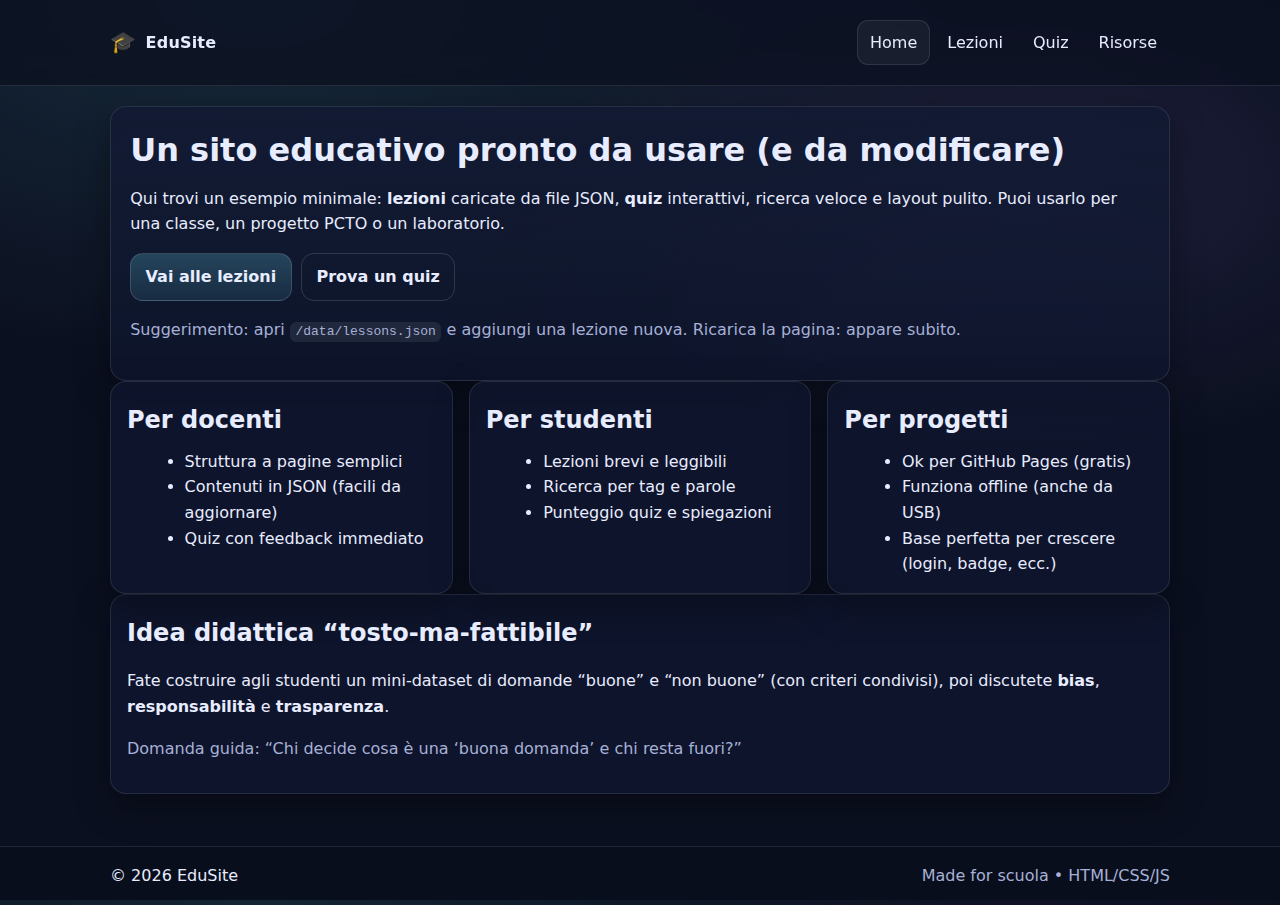
<file: index.html>
<!doctype html>
<html lang="it">
<head>
  <meta charset="utf-8" />
  <meta name="viewport" content="width=device-width,initial-scale=1" />
  <title>EduSite — mini piattaforma educativa</title>
  <meta name="description" content="Sito educativo leggero con lezioni, risorse e quiz. Perfetto per scuola e laboratori." />
  <link rel="stylesheet" href="./assets/styles.css" />
</head>
<body>
  <a class="skip-link" href="#main">Vai al contenuto</a>

  <header class="topbar">
    <div class="container topbar__inner">
      <div class="brand">
        <span class="brand__logo" aria-hidden="true">🎓</span>
        <span class="brand__name">EduSite</span>
      </div>

      <nav class="nav" aria-label="Navigazione principale">
        <a href="./index.html" class="nav__link is-active">Home</a>
        <a href="./lessons.html" class="nav__link">Lezioni</a>
        <a href="./quiz.html" class="nav__link">Quiz</a>
        <a href="./resources.html" class="nav__link">Risorse</a>
      </nav>
    </div>
  </header>

  <main id="main" class="container">
    <section class="hero">
      <h1>Un sito educativo pronto da usare (e da modificare)</h1>
      <p>
        Qui trovi un esempio minimale: <strong>lezioni</strong> caricate da file JSON, <strong>quiz</strong> interattivi,
        ricerca veloce e layout pulito. Puoi usarlo per una classe, un progetto PCTO o un laboratorio.
      </p>
      <div class="hero__cta">
        <a class="btn" href="./lessons.html">Vai alle lezioni</a>
        <a class="btn btn--ghost" href="./quiz.html">Prova un quiz</a>
      </div>
      <p class="muted">
        Suggerimento: apri <code>/data/lessons.json</code> e aggiungi una lezione nuova. Ricarica la pagina: appare subito.
      </p>
    </section>

    <section class="grid">
      <article class="card">
        <h2>Per docenti</h2>
        <ul>
          <li>Struttura a pagine semplici</li>
          <li>Contenuti in JSON (facili da aggiornare)</li>
          <li>Quiz con feedback immediato</li>
        </ul>
      </article>

      <article class="card">
        <h2>Per studenti</h2>
        <ul>
          <li>Lezioni brevi e leggibili</li>
          <li>Ricerca per tag e parole</li>
          <li>Punteggio quiz e spiegazioni</li>
        </ul>
      </article>

      <article class="card">
        <h2>Per progetti</h2>
        <ul>
          <li>Ok per GitHub Pages (gratis)</li>
          <li>Funziona offline (anche da USB)</li>
          <li>Base perfetta per crescere (login, badge, ecc.)</li>
        </ul>
      </article>
    </section>

    <section class="card">
      <h2>Idea didattica “tosto-ma-fattibile”</h2>
      <p>
        Fate costruire agli studenti un mini-dataset di domande “buone” e “non buone” (con criteri condivisi),
        poi discutete <strong>bias</strong>, <strong>responsabilità</strong> e <strong>trasparenza</strong>.
      </p>
      <p class="muted">Domanda guida: “Chi decide cosa è una ‘buona domanda’ e chi resta fuori?”</p>
    </section>
  </main>

  <footer class="footer">
    <div class="container footer__inner">
      <span>© <span id="year"></span> EduSite</span>
      <span class="muted">Made for scuola • HTML/CSS/JS</span>
    </div>
  </footer>

  <script src="./assets/app.js" defer></script>
</body>
</html>
</file>
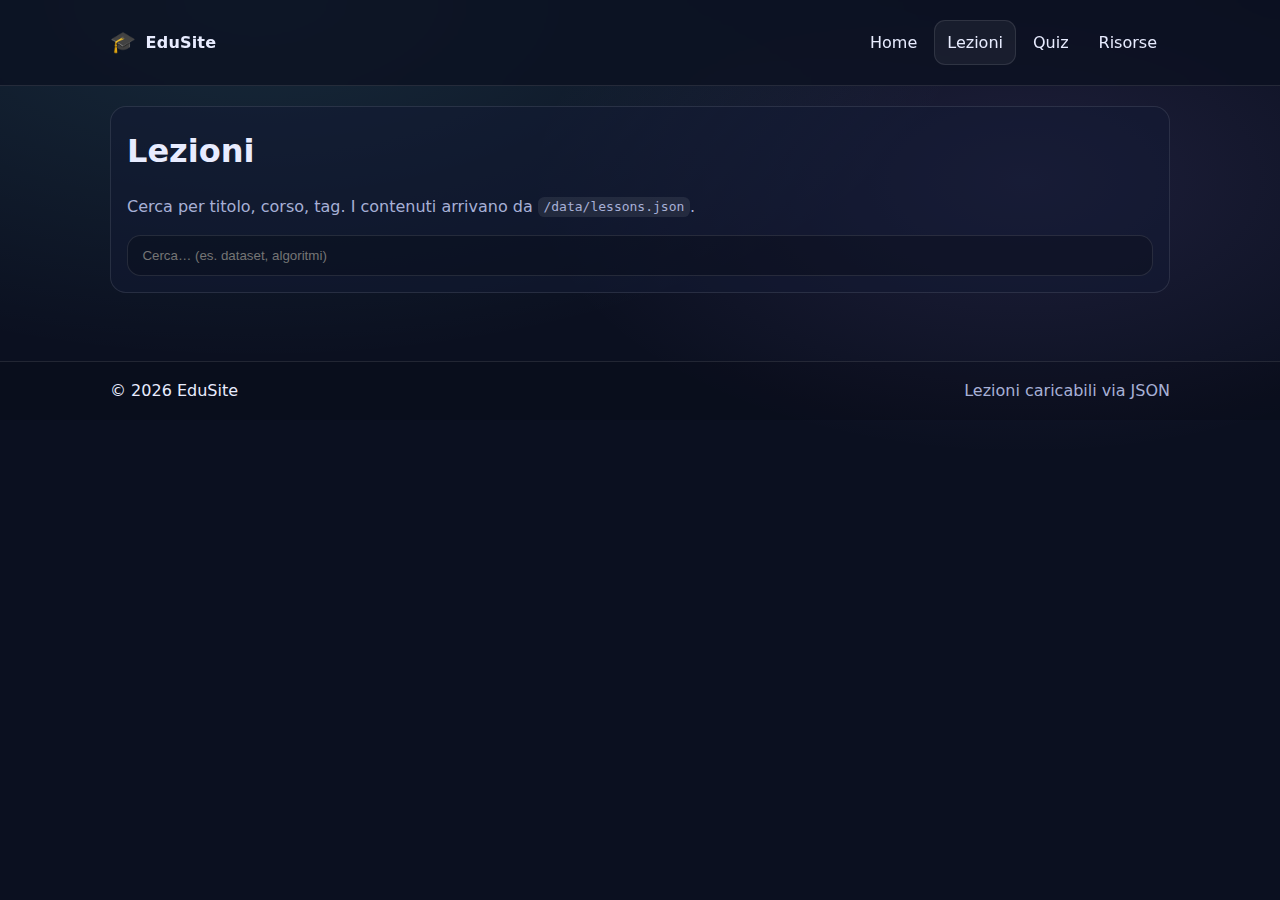
<file: lessons.html>
<!doctype html>
<html lang="it">
<head>
  <meta charset="utf-8" />
  <meta name="viewport" content="width=device-width,initial-scale=1" />
  <title>EduSite — Lezioni</title>
  <link rel="stylesheet" href="./assets/styles.css" />
</head>
<body>
  <a class="skip-link" href="#main">Vai al contenuto</a>

  <header class="topbar">
    <div class="container topbar__inner">
      <div class="brand">
        <span class="brand__logo" aria-hidden="true">🎓</span>
        <span class="brand__name">EduSite</span>
      </div>

      <nav class="nav" aria-label="Navigazione principale">
        <a href="./index.html" class="nav__link">Home</a>
        <a href="./lessons.html" class="nav__link is-active">Lezioni</a>
        <a href="./quiz.html" class="nav__link">Quiz</a>
        <a href="./resources.html" class="nav__link">Risorse</a>
      </nav>
    </div>
  </header>

  <main id="main" class="container stack">
    <header class="pagehead">
      <h1>Lezioni</h1>
      <p class="muted">Cerca per titolo, corso, tag. I contenuti arrivano da <code>/data/lessons.json</code>.</p>
      <label class="search">
        <span class="sr-only">Cerca lezioni</span>
        <input id="lessonSearch" type="search" placeholder="Cerca… (es. dataset, algoritmi)" autocomplete="off" />
      </label>
    </header>

    <section id="lessonList" class="grid" aria-live="polite"></section>

    <section id="lessonView" class="card" hidden>
      <button class="btn btn--ghost" id="backToList">← Torna all’elenco</button>
      <div id="lessonContent"></div>
      <div class="card__actions">
        <a class="btn" id="goQuiz" href="./quiz.html">Vai al quiz collegato</a>
      </div>
    </section>
  </main>

  <footer class="footer">
    <div class="container footer__inner">
      <span>© <span id="year"></span> EduSite</span>
      <span class="muted">Lezioni caricabili via JSON</span>
    </div>
  </footer>

  <script src="./assets/app.js" defer></script>
</body>
</html>
</file>
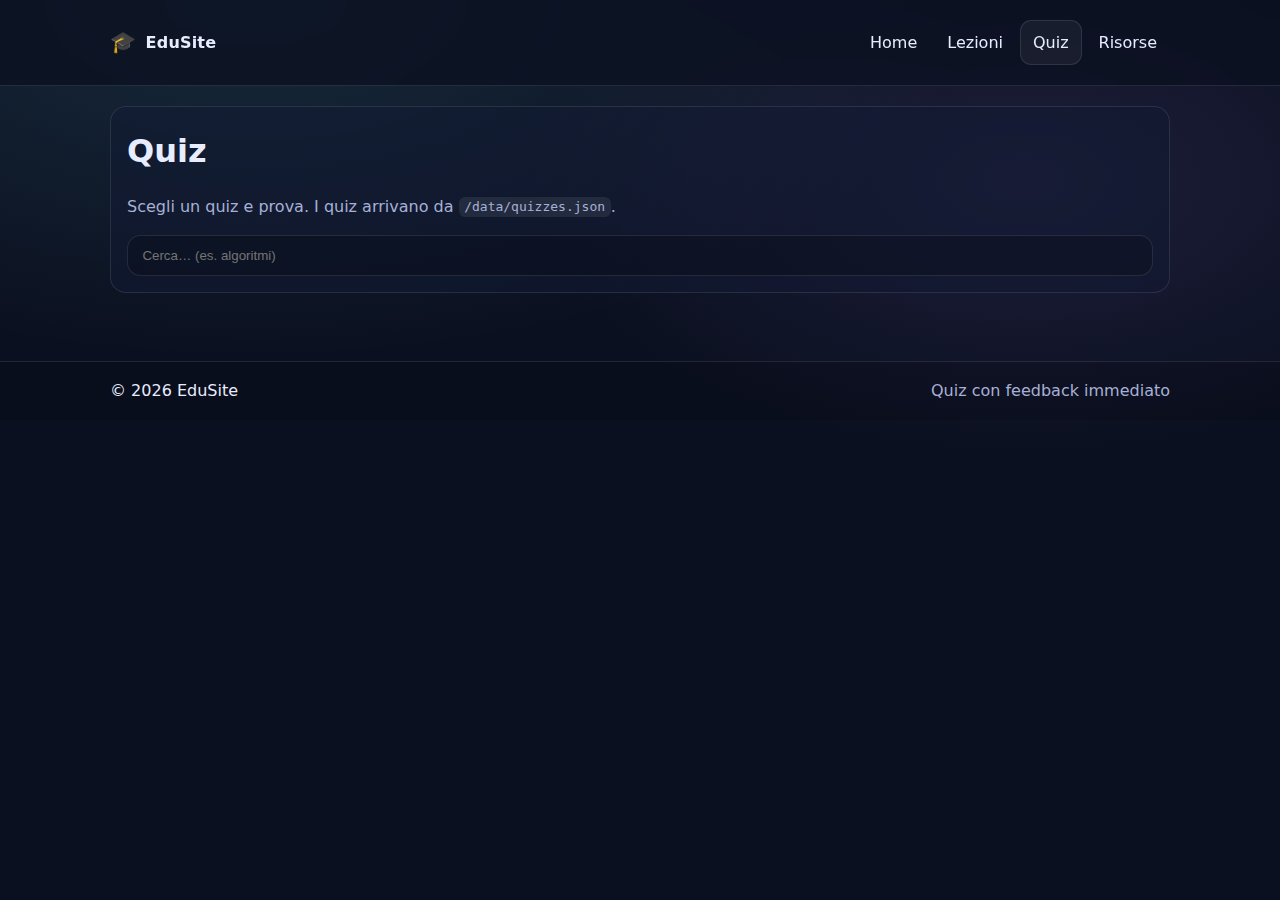
<file: quiz.html>
<!doctype html>
<html lang="it">
<head>
  <meta charset="utf-8" />
  <meta name="viewport" content="width=device-width,initial-scale=1" />
  <title>EduSite — Quiz</title>
  <link rel="stylesheet" href="./assets/styles.css" />
</head>
<body>
  <a class="skip-link" href="#main">Vai al contenuto</a>

  <header class="topbar">
    <div class="container topbar__inner">
      <div class="brand">
        <span class="brand__logo" aria-hidden="true">🎓</span>
        <span class="brand__name">EduSite</span>
      </div>

      <nav class="nav" aria-label="Navigazione principale">
        <a href="./index.html" class="nav__link">Home</a>
        <a href="./lessons.html" class="nav__link">Lezioni</a>
        <a href="./quiz.html" class="nav__link is-active">Quiz</a>
        <a href="./resources.html" class="nav__link">Risorse</a>
      </nav>
    </div>
  </header>

  <main id="main" class="container stack">
    <header class="pagehead">
      <h1>Quiz</h1>
      <p class="muted">Scegli un quiz e prova. I quiz arrivano da <code>/data/quizzes.json</code>.</p>
      <label class="search">
        <span class="sr-only">Cerca quiz</span>
        <input id="quizSearch" type="search" placeholder="Cerca… (es. algoritmi)" autocomplete="off" />
      </label>
    </header>

    <section id="quizList" class="grid" aria-live="polite"></section>

    <section id="quizView" class="card" hidden>
      <button class="btn btn--ghost" id="backToQuizList">← Torna all’elenco</button>
      <div id="quizContent"></div>
    </section>
  </main>

  <footer class="footer">
    <div class="container footer__inner">
      <span>© <span id="year"></span> EduSite</span>
      <span class="muted">Quiz con feedback immediato</span>
    </div>
  </footer>

  <script src="./assets/app.js" defer></script>
</body>
</html>
</file>
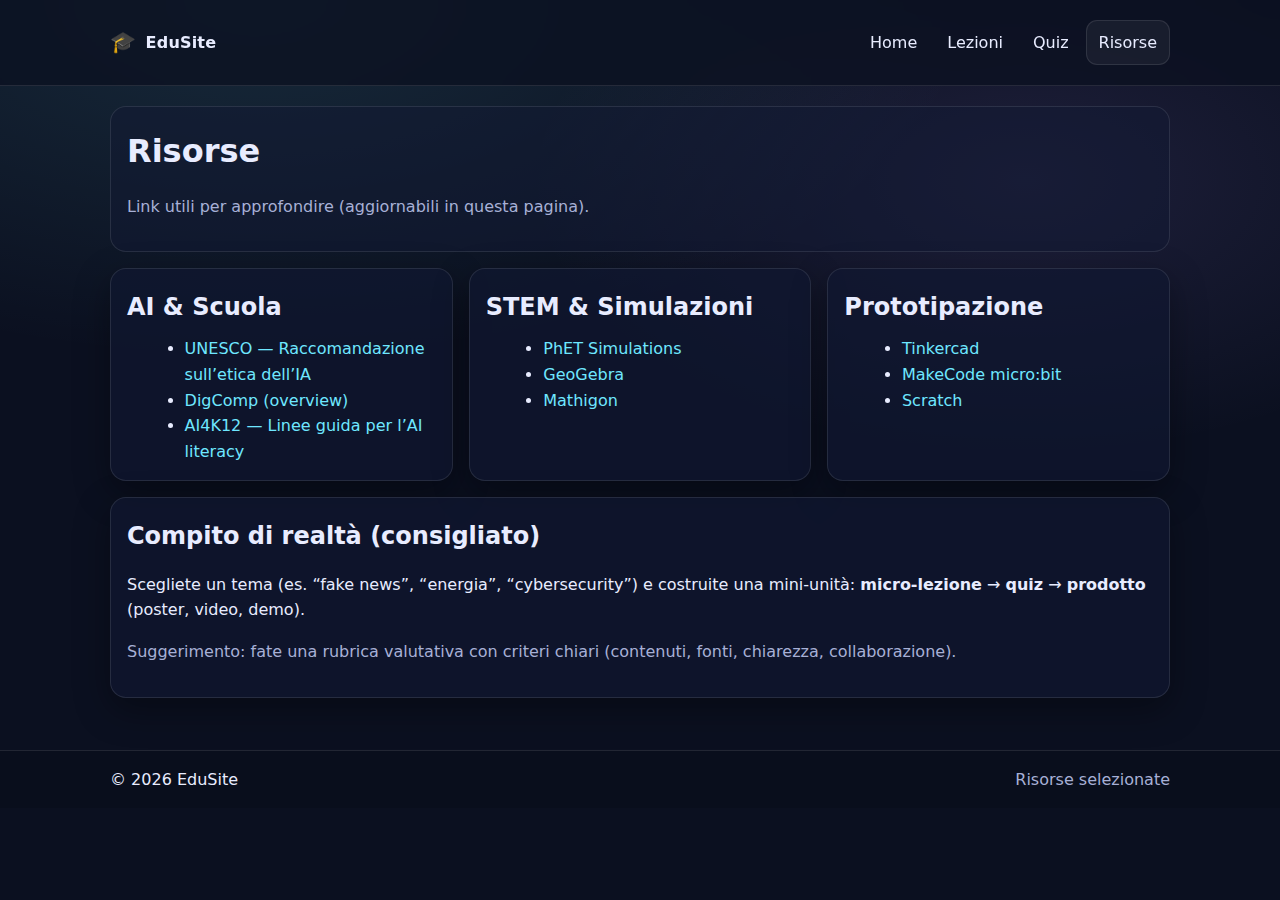
<file: resources.html>
<!doctype html>
<html lang="it">
<head>
  <meta charset="utf-8" />
  <meta name="viewport" content="width=device-width,initial-scale=1" />
  <title>EduSite — Risorse</title>
  <link rel="stylesheet" href="./assets/styles.css" />
</head>
<body>
  <a class="skip-link" href="#main">Vai al contenuto</a>

  <header class="topbar">
    <div class="container topbar__inner">
      <div class="brand">
        <span class="brand__logo" aria-hidden="true">🎓</span>
        <span class="brand__name">EduSite</span>
      </div>

      <nav class="nav" aria-label="Navigazione principale">
        <a href="./index.html" class="nav__link">Home</a>
        <a href="./lessons.html" class="nav__link">Lezioni</a>
        <a href="./quiz.html" class="nav__link">Quiz</a>
        <a href="./resources.html" class="nav__link is-active">Risorse</a>
      </nav>
    </div>
  </header>

  <main id="main" class="container stack">
    <header class="pagehead">
      <h1>Risorse</h1>
      <p class="muted">Link utili per approfondire (aggiornabili in questa pagina).</p>
    </header>

    <section class="grid">
      <article class="card">
        <h2>AI & Scuola</h2>
        <ul>
          <li><a href="https://www.unesco.org/en/artificial-intelligence/recommendation-ethics" target="_blank" rel="noreferrer">UNESCO — Raccomandazione sull’etica dell’IA</a></li>
          <li><a href="https://digcomp.org.pl/en/digcomp/" target="_blank" rel="noreferrer">DigComp (overview)</a></li>
          <li><a href="https://ai4k12.org/" target="_blank" rel="noreferrer">AI4K12 — Linee guida per l’AI literacy</a></li>
        </ul>
      </article>

      <article class="card">
        <h2>STEM & Simulazioni</h2>
        <ul>
          <li><a href="https://phet.colorado.edu/" target="_blank" rel="noreferrer">PhET Simulations</a></li>
          <li><a href="https://www.geogebra.org/" target="_blank" rel="noreferrer">GeoGebra</a></li>
          <li><a href="https://mathigon.org/" target="_blank" rel="noreferrer">Mathigon</a></li>
        </ul>
      </article>

      <article class="card">
        <h2>Prototipazione</h2>
        <ul>
          <li><a href="https://www.tinkercad.com/" target="_blank" rel="noreferrer">Tinkercad</a></li>
          <li><a href="https://makecode.microbit.org/" target="_blank" rel="noreferrer">MakeCode micro:bit</a></li>
          <li><a href="https://scratch.mit.edu/" target="_blank" rel="noreferrer">Scratch</a></li>
        </ul>
      </article>
    </section>

    <section class="card">
      <h2>Compito di realtà (consigliato)</h2>
      <p>
        Scegliete un tema (es. “fake news”, “energia”, “cybersecurity”) e costruite una mini-unità:
        <strong>micro-lezione</strong> → <strong>quiz</strong> → <strong>prodotto</strong> (poster, video, demo).
      </p>
      <p class="muted">Suggerimento: fate una rubrica valutativa con criteri chiari (contenuti, fonti, chiarezza, collaborazione).</p>
    </section>
  </main>

  <footer class="footer">
    <div class="container footer__inner">
      <span>© <span id="year"></span> EduSite</span>
      <span class="muted">Risorse selezionate</span>
    </div>
  </footer>

  <script src="./assets/app.js" defer></script>
</body>
</html>
</file>
<file: assets/styles.css>
/* EduSite styles — semplice, leggibile, accessibile */
:root{
  --bg: #0b1020;
  --panel: #121a33;
  --card: #0f1730;
  --text: #e8ecff;
  --muted: #a7b0d6;
  --brand: #6ee7ff;
  --accent: #a78bfa;
  --border: rgba(255,255,255,.10);
  --shadow: 0 12px 35px rgba(0,0,0,.35);
}

*{box-sizing:border-box}
html,body{height:100%}
body{
  margin:0;
  font-family: ui-sans-serif, system-ui, -apple-system, Segoe UI, Roboto, Helvetica, Arial, "Apple Color Emoji","Segoe UI Emoji";
  background: radial-gradient(1200px 600px at 20% 0%, rgba(110,231,255,.12), transparent 60%),
              radial-gradient(900px 500px at 80% 20%, rgba(167,139,250,.12), transparent 55%),
              var(--bg);
  color:var(--text);
  line-height:1.6;
}

a{color:var(--brand); text-decoration:none}
a:hover{text-decoration:underline}
code{background:rgba(255,255,255,.08); padding:.15rem .35rem; border-radius:.4rem}

.container{max-width:1100px; margin:0 auto; padding:1.25rem}
.stack{display:flex; flex-direction:column; gap:1rem}

.skip-link{
  position:absolute; left:-999px; top:auto; width:1px; height:1px; overflow:hidden;
}
.skip-link:focus{left:1rem; top:1rem; width:auto; height:auto; padding:.6rem .8rem; background:var(--panel); border:1px solid var(--border); border-radius:.6rem; z-index:999}

.topbar{
  position:sticky; top:0; z-index:50;
  background:rgba(11,16,32,.75);
  backdrop-filter: blur(10px);
  border-bottom:1px solid var(--border);
}
.topbar__inner{display:flex; align-items:center; justify-content:space-between; gap:1rem}
.brand{display:flex; align-items:center; gap:.6rem; font-weight:800}
.brand__logo{font-size:1.3rem}
.brand__name{letter-spacing:.2px}

.nav{display:flex; gap:.25rem; flex-wrap:wrap; justify-content:flex-end}
.nav__link{
  padding:.55rem .75rem;
  border-radius:.7rem;
  color:var(--text);
  border:1px solid transparent;
}
.nav__link:hover{background:rgba(255,255,255,.06); text-decoration:none}
.nav__link.is-active{border-color:var(--border); background:rgba(255,255,255,.05)}

.hero{
  padding:1.3rem 1.2rem;
  border:1px solid var(--border);
  background:linear-gradient(180deg, rgba(18,26,51,.9), rgba(15,23,48,.65));
  border-radius:1rem;
  box-shadow: var(--shadow);
}
.hero h1{margin:.2rem 0 .6rem; line-height:1.2}
.hero__cta{display:flex; gap:.6rem; flex-wrap:wrap; margin:1rem 0 .2rem}

.grid{
  display:grid;
  grid-template-columns: repeat(12, 1fr);
  gap:1rem;
}
.card{
  grid-column: span 12;
  padding:1rem 1rem;
  border:1px solid var(--border);
  background:rgba(15,23,48,.70);
  border-radius:1rem;
  box-shadow: var(--shadow);
}
.card h2{margin:.2rem 0 .6rem}
.card ul{margin:.2rem 0 0 1.1rem}
.card__actions{margin-top:1rem; display:flex; gap:.6rem; flex-wrap:wrap}

@media (min-width: 760px){
  .grid .card{grid-column: span 4}
  .grid .card.wide{grid-column: span 12}
}

.pagehead{
  padding:1rem;
  border:1px solid var(--border);
  background:rgba(18,26,51,.55);
  border-radius:1rem;
}
.pagehead h1{margin:.2rem 0 .2rem}

.btn{
  display:inline-flex; align-items:center; justify-content:center;
  padding:.65rem .9rem;
  border-radius:.8rem;
  border:1px solid rgba(255,255,255,.14);
  background:linear-gradient(180deg, rgba(110,231,255,.22), rgba(110,231,255,.10));
  color:var(--text);
  font-weight:700;
  cursor:pointer;
}
.btn:hover{text-decoration:none; filter:brightness(1.08)}
.btn--ghost{background:transparent}

.muted{color:var(--muted)}
.sr-only{position:absolute; width:1px; height:1px; padding:0; margin:-1px; overflow:hidden; clip:rect(0,0,0,0); border:0}

.search input{
  width:100%;
  padding:.75rem .9rem;
  border-radius:.85rem;
  border:1px solid var(--border);
  background:rgba(0,0,0,.20);
  color:var(--text);
  outline:none;
}
.search input:focus{border-color: rgba(110,231,255,.45); box-shadow: 0 0 0 3px rgba(110,231,255,.12)}

.pill{display:inline-block; padding:.2rem .55rem; border:1px solid var(--border); border-radius:999px; color:var(--muted); margin-right:.35rem; font-size:.85rem}

.item{grid-column: span 12}
@media (min-width:760px){ .item{grid-column: span 6} }
.item__title{display:flex; gap:.5rem; align-items:baseline; justify-content:space-between}
.item__title h3{margin:.2rem 0}
.item__meta{font-size:.9rem; color:var(--muted)}
.item button, .item a.btn{margin-top:.6rem}

hr{border:0; border-top:1px solid var(--border); margin:1rem 0}

.quiz-q{margin:1rem 0}
.choices{display:flex; flex-direction:column; gap:.5rem; margin-top:.6rem}
.choice{
  display:flex; gap:.6rem; align-items:flex-start;
  padding:.65rem .75rem;
  border:1px solid var(--border);
  border-radius:.9rem;
  background:rgba(0,0,0,.15);
}
.choice input{margin-top:.2rem}
.feedback{
  margin-top:.6rem;
  padding:.75rem .85rem;
  border-radius:.9rem;
  border:1px solid var(--border);
  background:rgba(255,255,255,.05);
}
.footer{margin-top:2rem; border-top:1px solid var(--border); background:rgba(0,0,0,.12)}
.footer__inner{display:flex; align-items:center; justify-content:space-between; gap:1rem; flex-wrap:wrap; padding:1rem 1.25rem}
</file>
